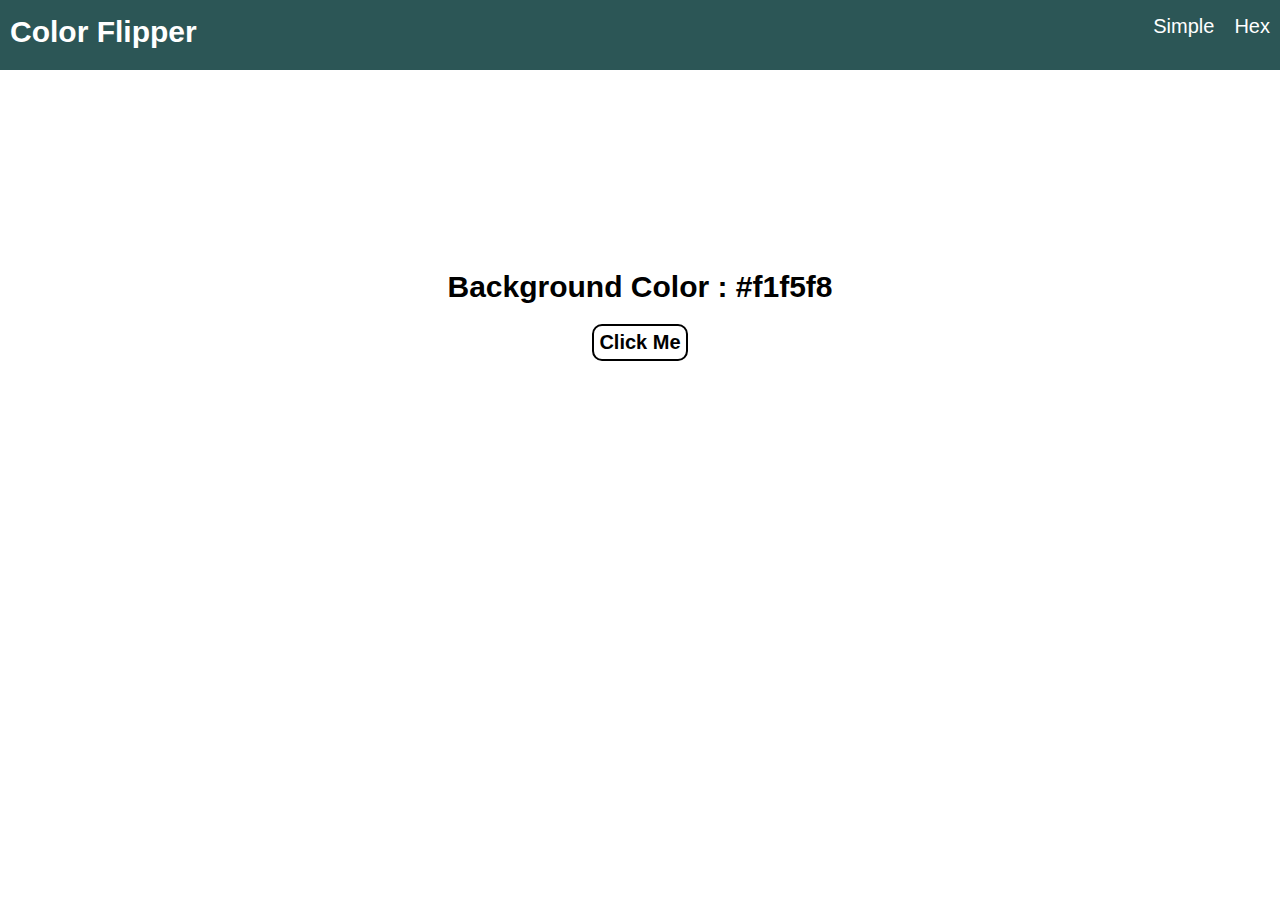
<file: colorFlipper/index.html>
<!DOCTYPE html>
<html lang="en">

<head>
  <meta charset="UTF-8">
  <meta name="viewport" content="width=device-width, initial-scale=1.0">
  <title>Colour Flipper</title>
  <link rel="stylesheet" href="style.css">
</head>

<body>
  <nav>
    <div class="nav_center">
      <h4 class="heading">Color Flipper</h4>
      <ul class="nav-links">
        <li>
          <a href="index.html">Simple</a>
        </li>
        <li>
          <a href="hex.html">Hex</a>
        </li>
      </ul>
    </div>
  </nav>
  <main>
    <div class="container">
      <h2>Background Color : <span class="color">#f1f5f8</span></h2>
      <button class="btn btn-hero" id="btn">
        Click Me
      </button>
    </div>
  </main>
  <script src="app.js"></script>
</body>

</html>
</file>
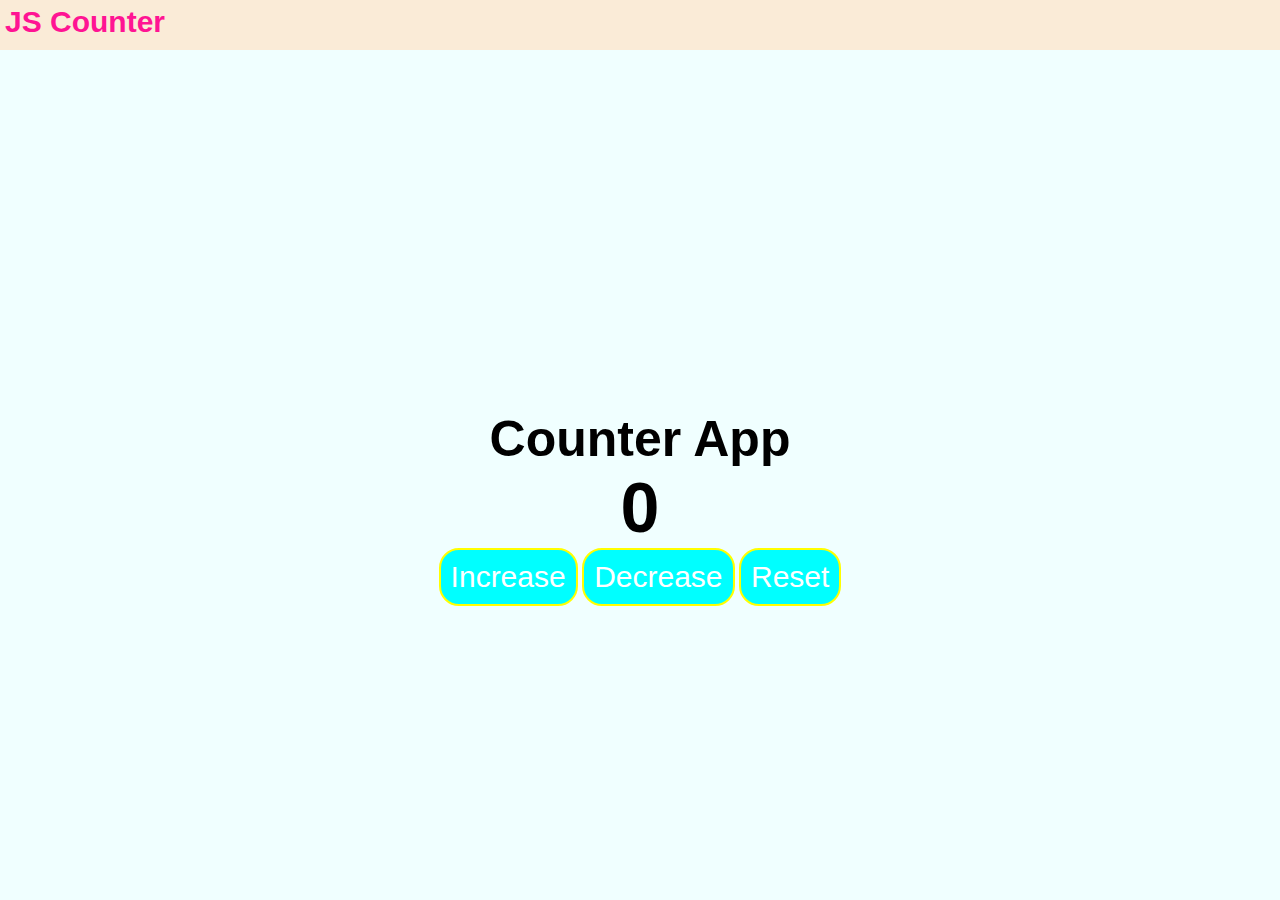
<file: counter/index.html>
<!DOCTYPE html>
<html lang="en">

<head>
	<meta charset="UTF-8">
	<meta name="viewport" content="width=device-width, initial-scale=1.0">
	<title>Counter</title>
	<link rel="stylesheet" href="styles.css">
</head>

<body>
	<nav>
		<h1>JS Counter</h1>
	</nav>
	<main class="contianer">
		<div class="subcontainer">
			<h1 class="heading">Counter App</h1>
			<h2 id="count">0</h2>
			<div>
				<button onclick="Increase()">Increase</button>
				<button onclick="Decrease()">Decrease</button>
				<button onclick="Reset()">Reset</button>
			</div>
		</div>
	</main>
	<script src="index.js"></script>
</body>

</html>
</file>
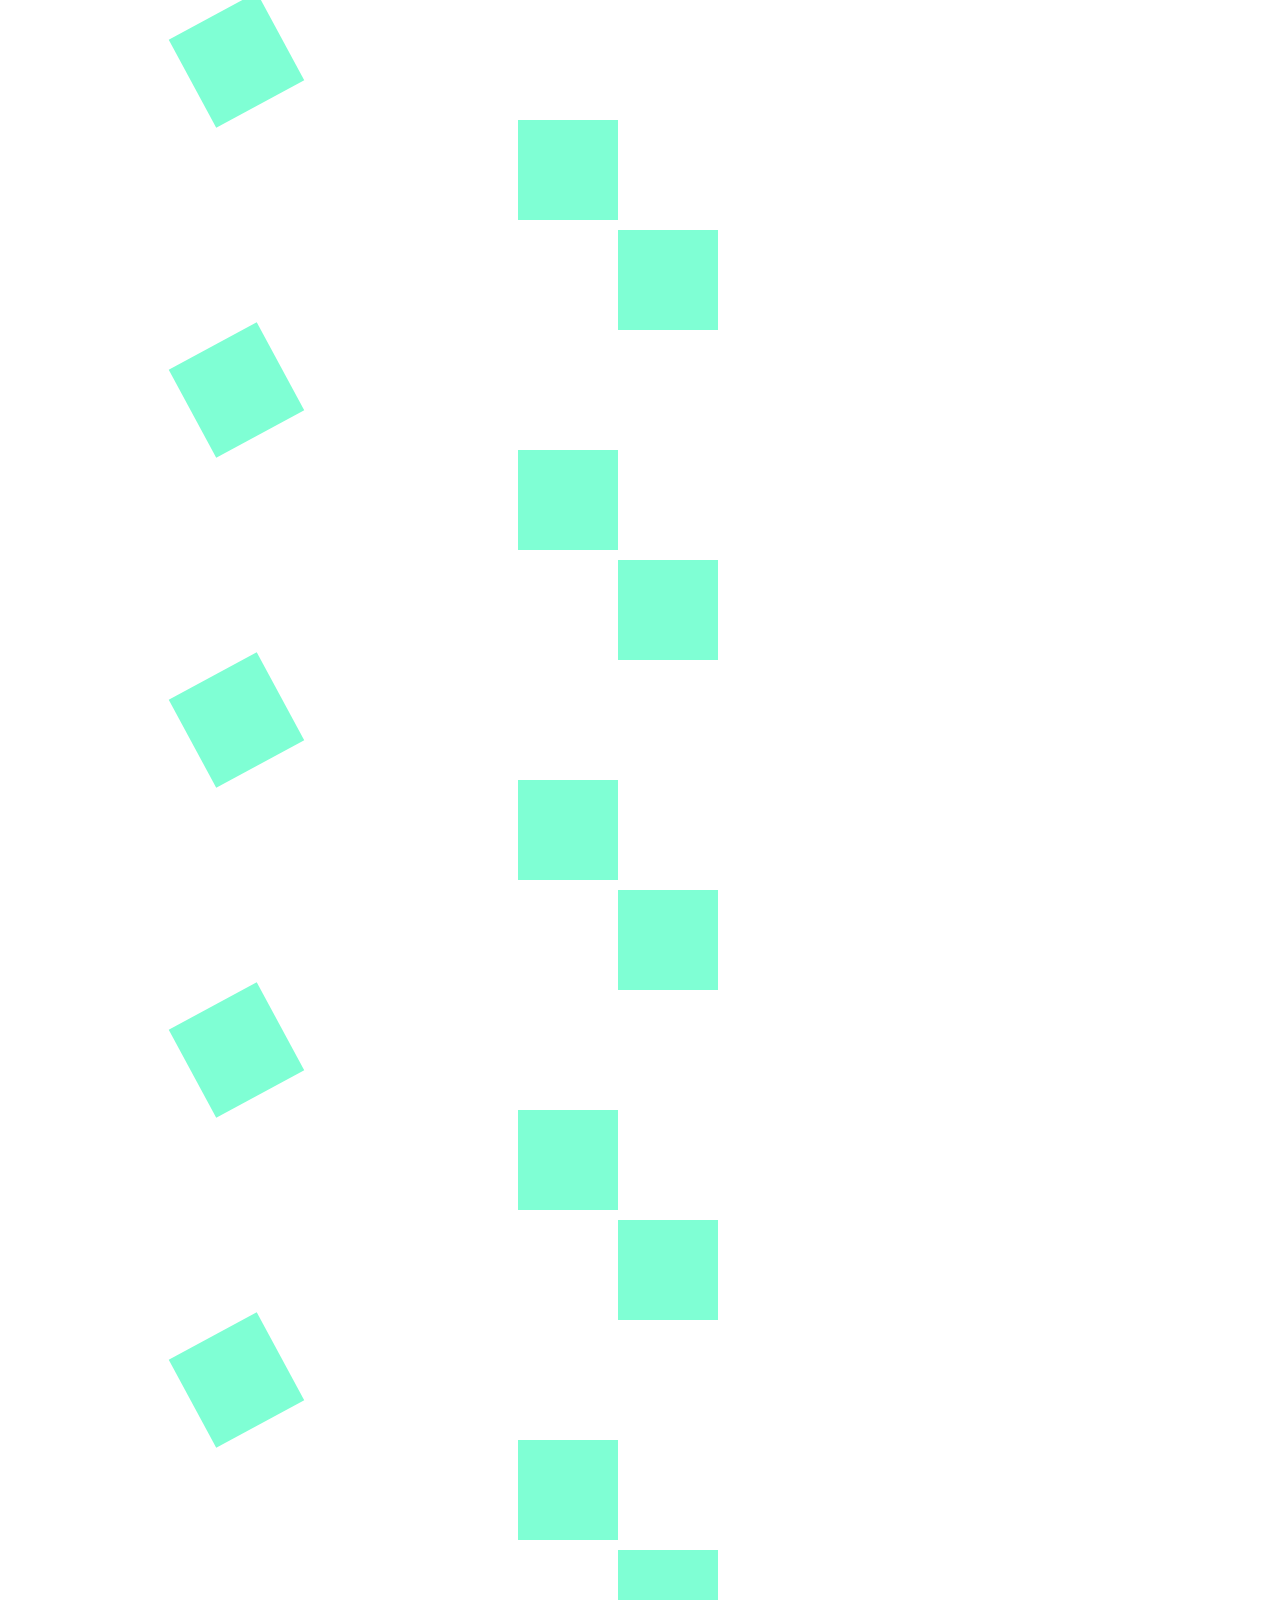
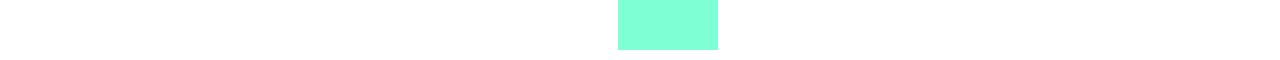
<file: GSAP/index.html>
<!DOCTYPE html>
<html lang="en">

<head>
    <meta charset="UTF-8">
    <meta name="viewport" content="width=device-width, initial-scale=1.0">
    <title>Scroll Trigger</title>
    <link rel="stylesheet" href="styles.css">
</head>

<body>
    <div class="box" id="box1"></div>
    <div class="box" id="box2"></div>
    <div class="box" id="box3"></div>

    <div class="box" id="box1"></div>
    <div class="box" id="box2"></div>
    <div class="box" id="box3"></div>
    <div class="box" id="box1"></div>
    <div class="box" id="box2"></div>
    <div class="box" id="box3"></div>
    <div class="box" id="box1"></div>
    <div class="box" id="box2"></div>
    <div class="box" id="box3"></div>
    <div class="box" id="box1"></div>
    <div class="box" id="box2"></div>
    <div class="box" id="box3"></div>

    <script src="https://cdnjs.cloudflare.com/ajax/libs/gsap/3.12.4/gsap.min.js"></script>
    <script src="app.js"></script>
</body>

</html>
</file>
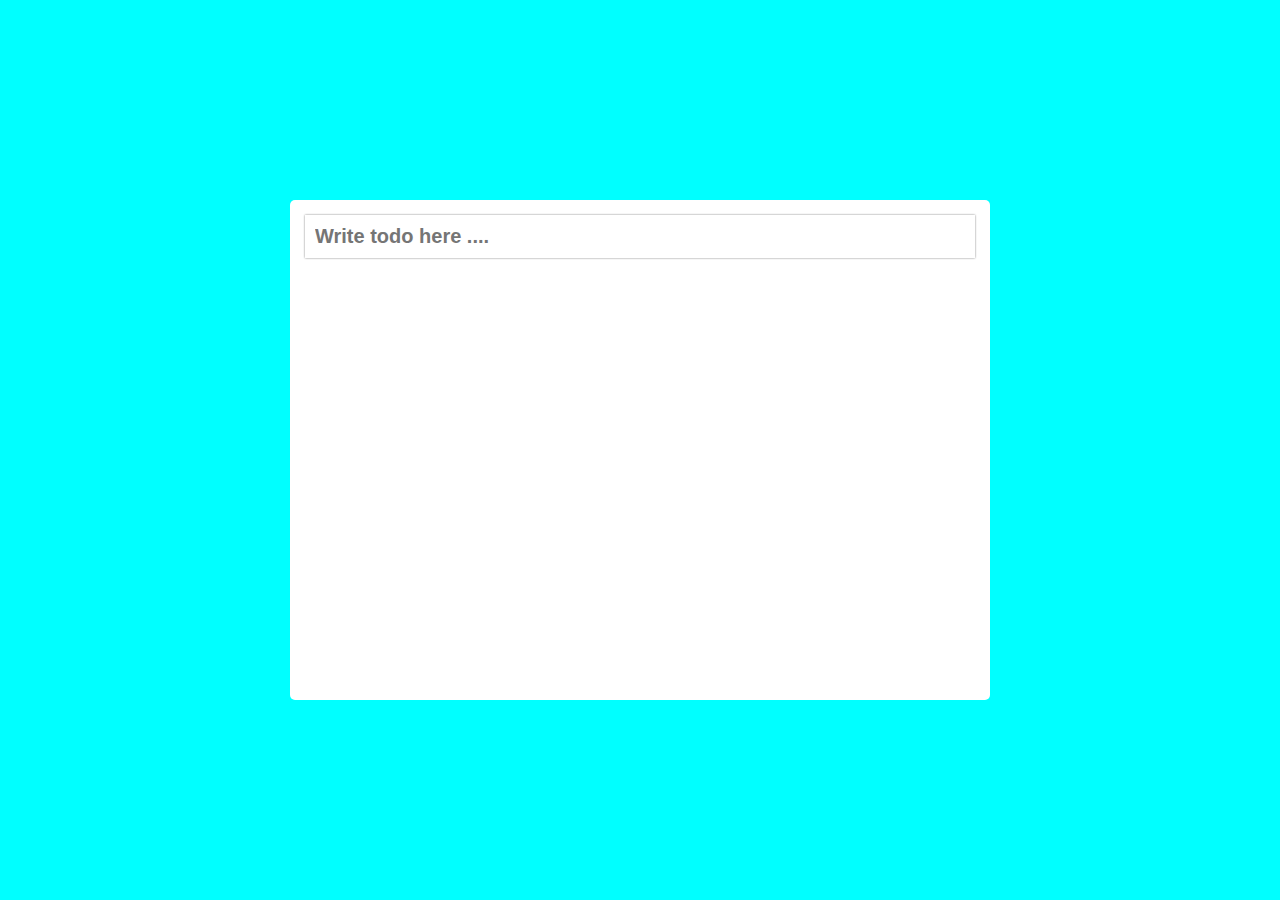
<file: Todo-List/index.html>
<!DOCTYPE html>
<html lang="en">

<head>
    <meta charset="UTF-8">
    <meta name="viewport" content="width=device-width, initial-scale=1.0">
    <title>Todo-List</title>
    <link rel="stylesheet" href="styles.css">
</head>

<body>
    <main>
        <div class="box">
            <input type="text" id="item" autofocus placeholder="Write todo here ....">
            <ul id="to-do-box">

            </ul>
        </div>
        <link rel="stylesheet" href="https://cdnjs.cloudflare.com/ajax/libs/font-awesome/6.5.1/css/all.min.css"
            integrity="sha512-DTOQO9RWCH3ppGqcWaEA1BIZOC6xxalwEsw9c2QQeAIftl+Vegovlnee1c9QX4TctnWMn13TZye+giMm8e2LwA=="
            crossorigin="anonymous" referrerpolicy="no-referrer" />
        <script src="app.js"> </script>
    </main>
</body>

</html>
</file>
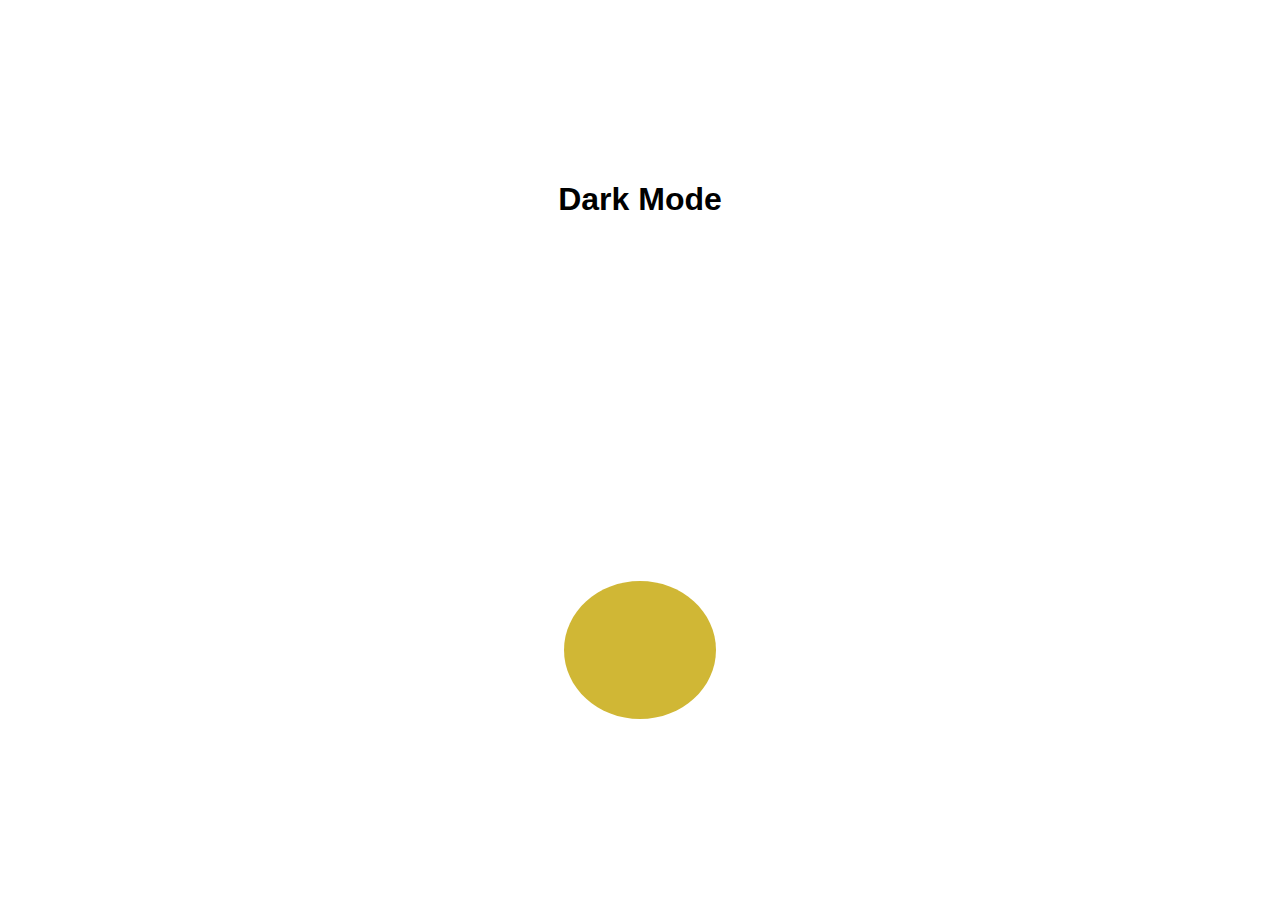
<file: JSAnimations/Project0/index.html>
<!DOCTYPE html>
<html lang="en">

<head>
    <meta charset="UTF-8">
    <meta name="viewport" content="width=device-width, initial-scale=1.0">
    <title>Dark Mode Animation</title>
    <link rel="stylesheet" href="styles.css">
</head>

<body>
    <section>
        <h1>Dark Mode</h1>
        <svg width="152" id="darkMode" height="138" viewBox="0 0 152 138" fill="none"
            xmlns="http://www.w3.org/2000/svg">
            <path class='sun'
                d="M152 69C152 107.108 117.974 138 76 138C34.0264 138 0 107.108 0 69C0 30.8924 34.0264 0 76 0C117.974 0 152 30.8924 152 69Z"
                fill="#D0B735" />
        </svg>

    </section>
    <script src="anime.min.js"></script>
    <script src="app.js"></script>
    <script src="anime.min.js"></script>
</body>

</html>
</file>
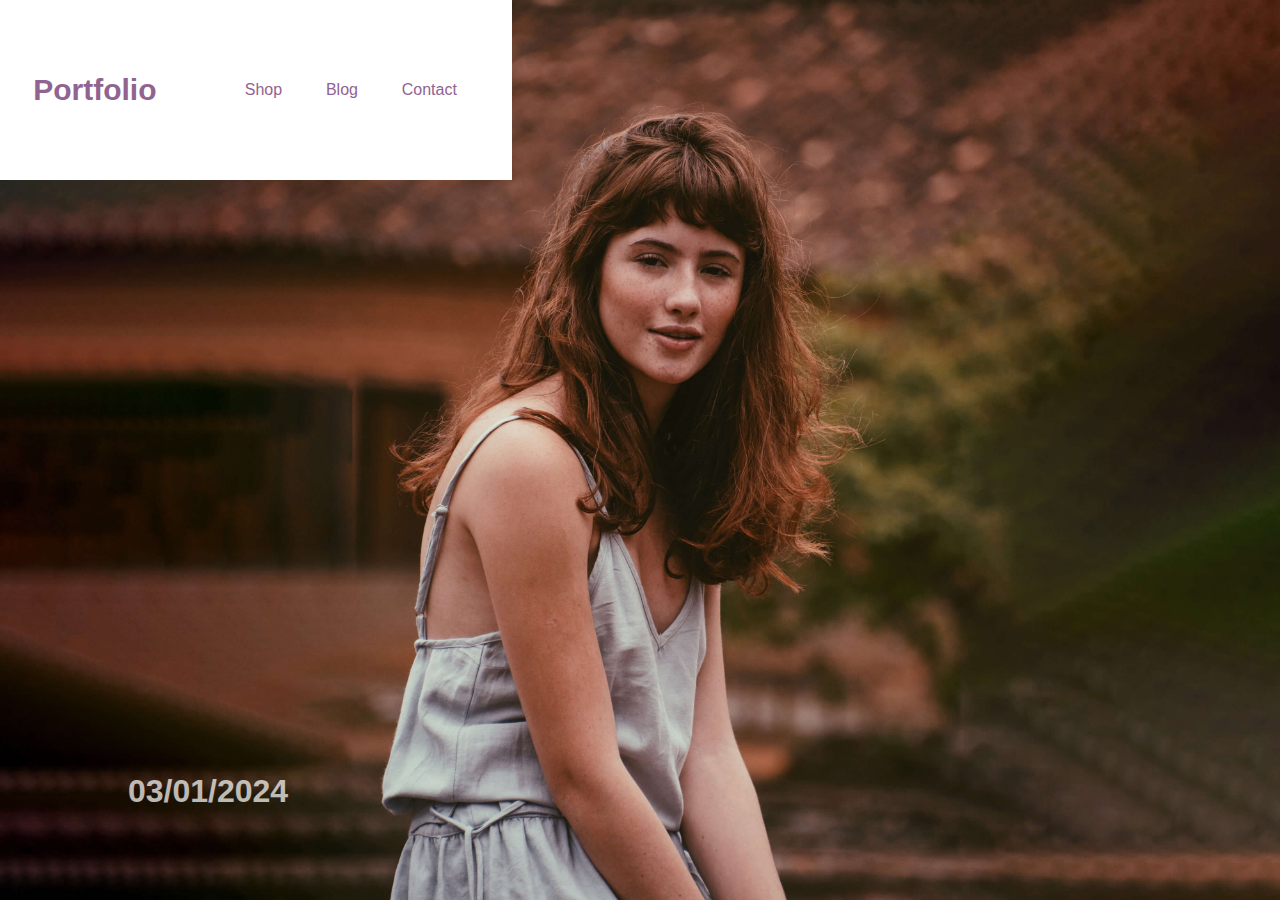
<file: JSAnimations/Project3/index.html>
<!DOCTYPE html>
<html lang="en">

<head>
  <meta charset="UTF-8">
  <meta name="viewport" content="width=device-width, initial-scale=1.0">
  <title>Portfolio</title>
  <link rel="stylesheet" href="style.css">
</head>

<body>
  <header>
    <nav>
      <div class="nav-closed">
        <h3 class="heading">Portfolio</h3>
        <ul class="nav-links">
          <li class="nav-button">
            Shop
          </li>
          <li>Blog</li>
          <li>Contact</li>
        </ul>
      </div>
      <div class="nav-opened">
        <div class="clothing">
          <h2>Clothes</h2>
          <ul>
            <li><a href="#">Hats</a></li>
            <li><a href="#">SwimSuits</a></li>
            <li><a href="#">Shirts</a></li>
            <li><a href="#">Jeans</a></li>
          </ul>
        </div>
        <div class="nav-images">
          <img src="./images/hoodie.jpeg">
          <img src="./images/hats.jpeg">
        </div>
      </div>
    </nav>
    <img class="cover" src="./images/long-cover.jpg" alt="">
    <h1 class="cover-date">03/01/2024</h1>
  </header>
  <script src="https://cdnjs.cloudflare.com/ajax/libs/gsap/3.12.4/gsap.min.js"></script>
  <script src="app.js"></script>
</body>


</html>
</file>
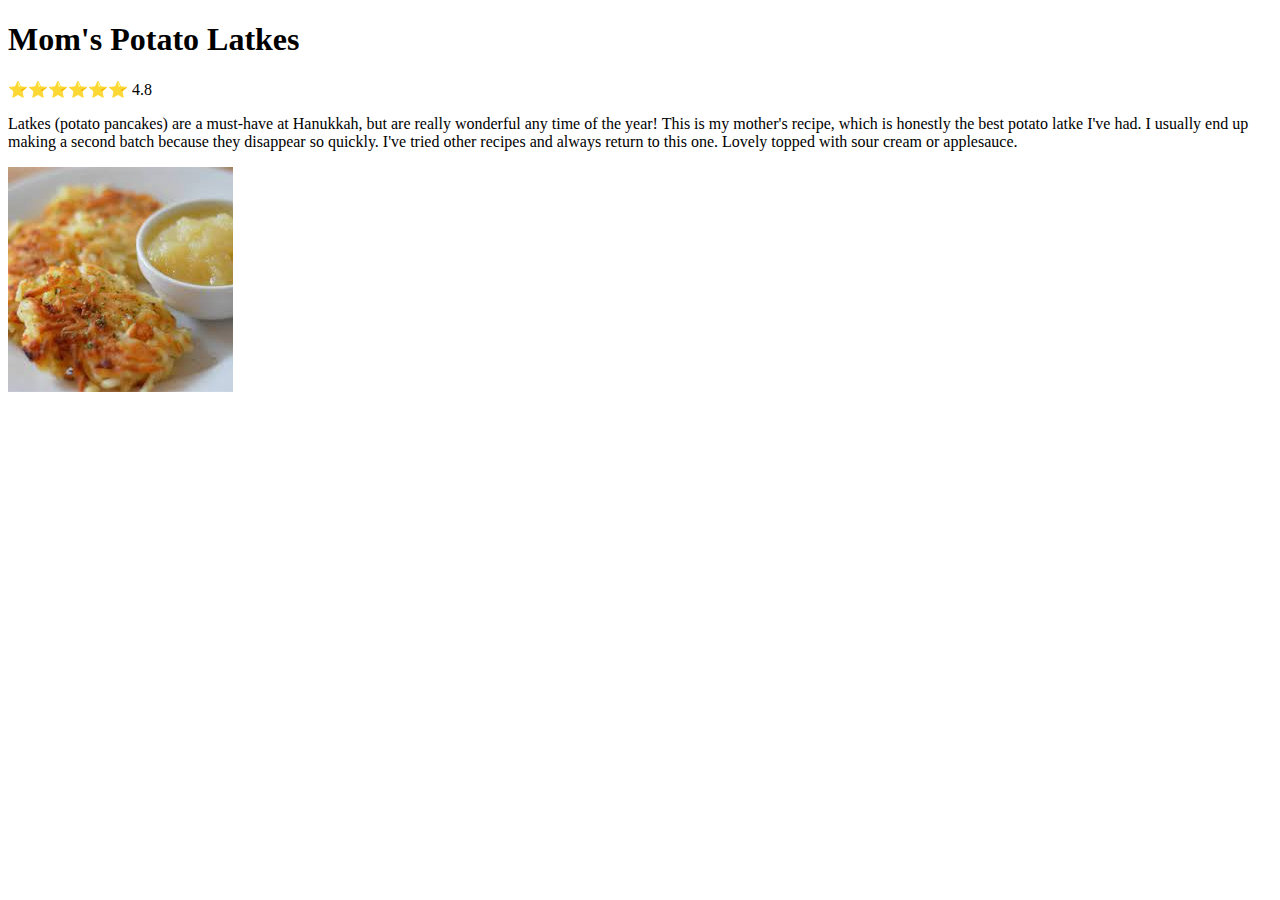
<file: odin-recipies/recipes/index.html>
<!DOCTYPE html>
<html lang="en">

<head>
    <meta charset="UTF-8">
    <meta name="viewport" content="width=device-width, initial-scale=1.0">
    <title>Recipes</title>
</head>

<body>
    <h1>Mom's Potato Latkes</h1>
    <p>⭐⭐⭐⭐⭐⭐ <span>4.8</span></p>
    <p>Latkes (potato pancakes) are a must-have at Hanukkah, but are really wonderful any time of the year! This is my
        mother's
        recipe, which is honestly the best potato latke I've had. I usually end up making a second batch because they
        disappear
        so quickly. I've tried other recipes and always return to this one. Lovely topped with sour cream or applesauce.
    </p>
    <img src="[data-uri]"
        alt="image" />

</body>

</html>
</file>
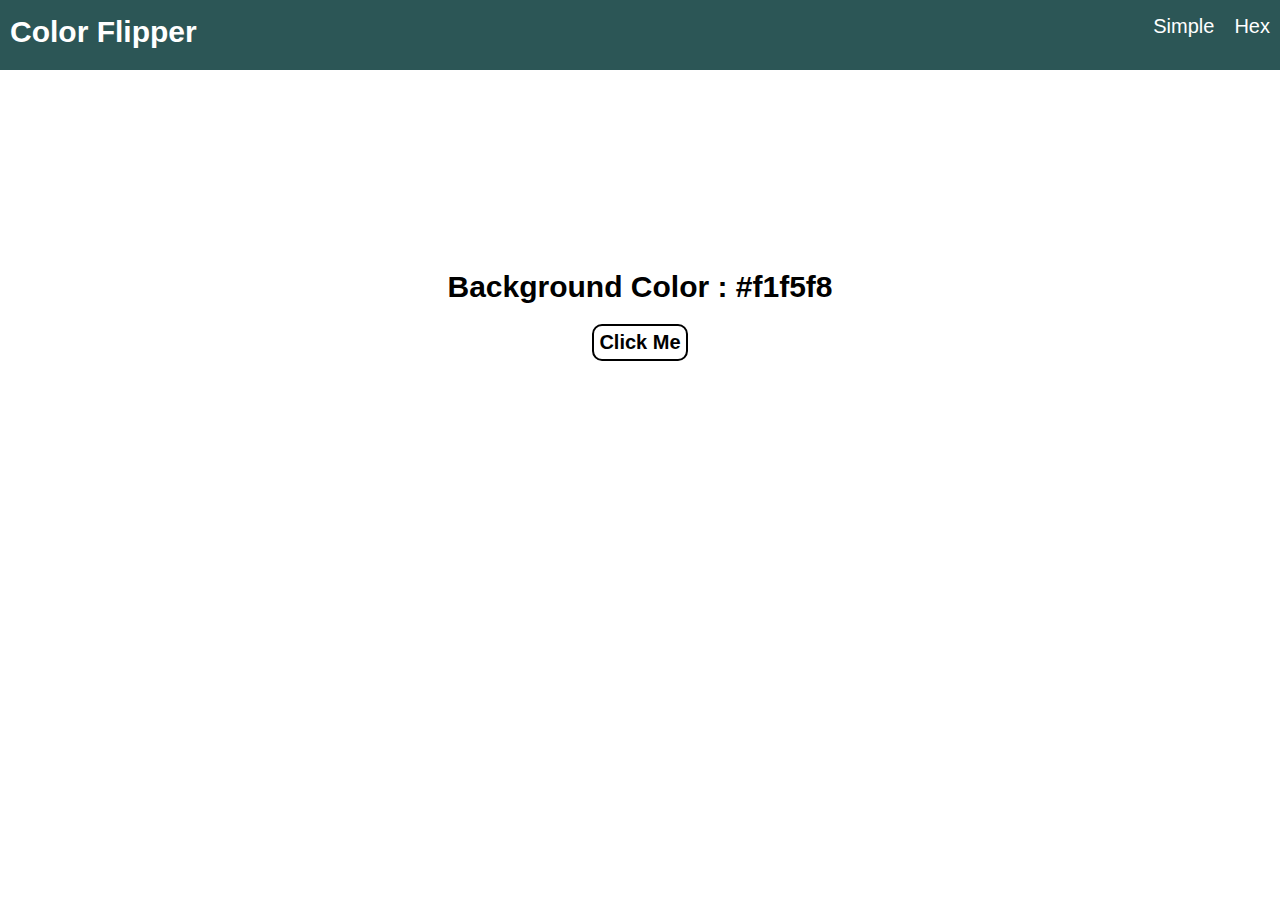
<file: colorFlipper/hex.html>
<!DOCTYPE html>
<html lang="en">

<head>
    <meta charset="UTF-8">
    <meta name="viewport" content="width=device-width, initial-scale=1.0">
    <title>Colour Flipper</title>
    <link rel="stylesheet" href="style.css">
</head>

<body>
    <nav>
        <div class="nav_center">
            <h4 class="heading">Color Flipper</h4>
            <ul class="nav-links">
                <li>
                    <a href="index.html">Simple</a>
                </li>
                <li>
                    <a href="hex.html">Hex</a>
                </li>
            </ul>
        </div>
    </nav>
    <main>
        <div class="container">
            <h2>Background Color : <span class="color">#f1f5f8</span></h2>
            <button class="btn btn-hero" id="btn">
                Click Me
            </button>
        </div>
    </main>
    <script src="hex.js"></script>
</body>

</html>
</file>
<file: colorFlipper/style.css>
body {
  font-family: "Segoe UI", Tahoma, Geneva, Verdana, sans-serif;
}

nav {
  height: 50px;
  padding: 10px;
  background-color: rgb(44, 86, 86);
}
nav .nav_center {
  display: flex;
  justify-content: space-between;
}
nav .nav_center ul {
  display: flex;
  padding-top: 5px;
  gap: 20px;
}
nav .nav_center ul li {
  list-style: none;
  font-size: 20px;
}
nav .nav_center ul li a {
  text-decoration: none;
  color: white;
}
nav .nav_center h4 {
  font-size: 30px;
  font-weight: bold;
  padding-top: 5px;
  color: white;
}

main .container {
  display: flex;
  align-items: center;
  justify-content: center;
  flex-direction: column;
  margin: 200px;
}
main .container h2 {
  color: black;
  font-size: 30px;
  font-weight: bold;
}
main .btn {
  font-size: 20px;
  margin-top: 20px;
  font-weight: bold;
  background-color: transparent;
  border: 2px solid black;
  padding: 5px;
  border-radius: 10px;
  color: black;
}
main .btn:hover {
  background-color: aquamarine;
  color: red;
}

* {
  margin: 0;
  padding: 0;
}

@media (max-width: 320px) {
  nav .nav_center h4 {
    font-size: 20px;
  }
  main .container {
    display: flex;
    align-items: center;
    justify-content: center;
    flex-direction: column;
    margin: 10px;
    height: 90vh;
  }
  main .container h2 {
    color: black;
    font-size: 20px;
    font-weight: bold;
  }
  main .btn {
    margin-top: 20px;
    font-size: 20px;
    font-weight: bold;
    background-color: transparent;
    border: 2px solid black;
    padding: 5px;
    border-radius: 10px;
    color: black;
  }
}/*# sourceMappingURL=style.css.map */
</file>
<file: counter/styles.css>
* {
  margin: 0;
  padding: 0;
  font-family: "Lucida Sans", "Lucida Sans Regular", "Lucida Grande", "Lucida Sans Unicode", Geneva, Verdana, sans-serif;
}

nav {
  height: 50px;
  background-color: antiquewhite;
}
nav h1 {
  font-size: 30px;
  font-weight: bold;
  padding: 5px;
  color: deeppink;
}

.subcontainer {
  display: flex;
  flex-direction: column;
  justify-content: center;
  align-items: center;
  margin-top: 40vh;
}

.heading {
  font-size: 50px;
  font-weight: bold;
}

#count {
  font-size: 70px;
  font-weight: bolder;
}

button {
  font-size: 30px;
  padding: 10px;
  border: 2px solid yellow;
  border-radius: 20px;
  background-color: aqua;
  color: white;
}

body {
  background-color: azure;
}/*# sourceMappingURL=styles.css.map */
</file>
<file: GSAP/styles.css>
.box{
    height: 100px;
    width: 100px;
    background-color: aquamarine;
    margin: 10px;
}
</file>
<file: Todo-List/styles.css>
* {
    margin: 0;
    padding: 0;
    box-sizing: border-box;
}

main {
    background-color: aqua;
    width: 100%;
    height: 100vh;
    display: flex;
    justify-content: center;
    align-items: center;
    font-family: 'Segoe UI', Tahoma, Geneva, Verdana, sans-serif
}

.box {
    width: 700px;
    padding: 15px;
    min-height: 500px;
    background-color: white;
    border-radius: 5px;
}

#item {
    width: 100%;
    padding: 10px;
    font-size: 20px;
    border: 0;
    outline: 0;
    box-shadow: 0px 0px 2px grey;
    font-weight: bold;
    display: block;


}

#to-do-box {
    list-style: none;
    margin-top: 20px;
}


#to-do-box li {
    background-color: #2c3e50;
    color: white;
    padding: 10px;
    border-radius: 10px;
    position: relative;
    padding-right: 25px;
    text-align: justify;
    margin-top: 10px;
}

#to-do-box li i {
    position: absolute;
    right: 10px;
    top: 10px;

}


.done {
    text-decoration: line-through;
    color: black;
    background-color: #95a5a6 !important;
}
</file>
<file: JSAnimations/Project0/styles.css>
*{
    margin:0;
    padding: 0;
    box-sizing: border-box;
}

section{
    height: 100vh;
    background:rbg(199,199,199);
    display: flex;
    justify-content: space-around;
    align-items: center;
    flex-direction: column;
}
svg{
    cursor: pointer;
}

h1{
    font-family: sans-serif;
}
</file>
<file: JSAnimations/Project3/style.css>
*{
    margin: 0;
    padding: 0;
    box-sizing: border-box;
}


html , body {
    height: 100%;
    width: 100%;
    font-family:'Segoe UI', Tahoma, Geneva, Verdana, sans-serif;
    background :black
}

header {
    height: 100vh;
    display: flex;
 position: relative;
}

.cover {
    height: 100%;
    position: absolute;
    width: 100%;
    top:0;
    right:0;
    object-fit: cover;
    object-position: top;
}

.cover-date {
    position: absolute;
    left: 10%;
    right: 10%;
    bottom: 10%;
    color: white;
    opacity: 0.7;
}
.nav-images img {
    height: 250px;

}

nav{
    background :white;
    z-index: 2;
    width: 40%;
    height: 20%;
    color: #916391;
    /* overflow: hidden; */
}

.heading{
  font-size: 30px;
  font-weight: bold;
}

.nav-closed {
    display: flex;
    justify-content: space-around;
    align-items: center;
    height: 20%;
    width: 40%;
    position:absolute;

}
.nav-closed ul{
 display: flex;
width: 50%;
justify-content: space-around;
list-style: none;
}

.nav-opened {
    position: absolute;
    width: 40%;
    height: 80%;
    top: 20%;
    display: flex;
    opacity: 0;
    flex-direction: column;
    justify-content: space-evenly;
    align-items: center;
    pointer-events: none;
}

.clothing {
  display: flex;
  justify-content:space-around ;
  align-items: center;
  width: 100%;
}

.clothing h2{
  font-size: 50px;
}

.clothing ul li {
  padding-bottom : 10px;
}

.clothing ul{
    list-style: none;
}

.clothing ul li a  {
  text-decoration: none;
     color: #916391
}

.nav-images {
   display: flex;
   justify-content: space-around;
   width: 100%;
}
</file>
